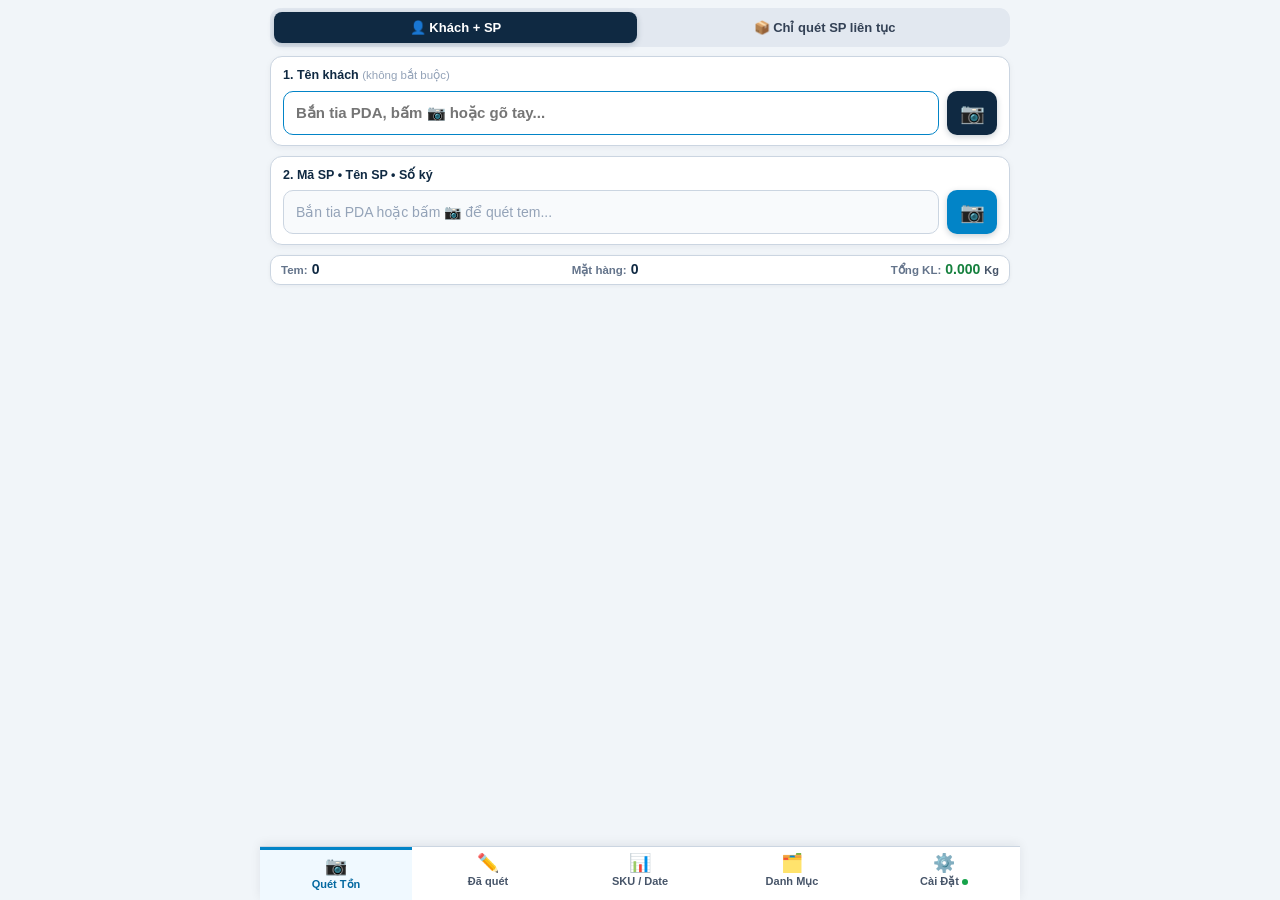
<file: index.html>
<!DOCTYPE html>
<html lang="vi">
<head>
  <meta charset="UTF-8">
  <meta name="viewport" content="width=device-width, initial-scale=1.0, maximum-scale=1.0, user-scalable=no">
  <meta name="theme-color" content="#0f2942">
  <meta name="apple-mobile-web-app-capable" content="yes">
  <meta name="apple-mobile-web-app-status-bar-style" content="black-translucent">
  <title>Quét Tồn Kho Siêu Tốc — Tên Khách • Mã Hàng • Tên Hàng • Số Ký</title>
  <link rel="icon" type="image/svg+xml" href="./icon-192.svg">
  <link rel="apple-touch-icon" href="./icon-192.svg">
  <link rel="manifest" href="./manifest.json">
  <link rel="stylesheet" href="./styles.css?v=35">
</head>
<body>

  <!-- Thanh báo mất mạng gọn nhẹ (Ẩn hoàn toàn khi có mạng — chỉ hiện khi mất mạng) -->
  <div id="offlineStatusBar" class="offline-top-bar" style="display:none;">
    📴 <span id="offlineStatusBarText">Đang không có mạng (Offline) — Bạn cứ chụp bình thường! Dữ liệu được lưu an toàn 100% trên máy và sẽ TỰ ĐỘNG cập nhật lên Google Sheet ngay khi có mạng.</span>
  </div>

  <main class="app-container">

    <!-- ==================== MÀN HÌNH SCAN v35: 2 CHẾ ĐỘ (KHÁCH + SP | CHỈ QUÉT SP LIÊN TỤC) ==================== -->
    <div id="scanTopSection">

      <!-- Thanh chọn nhanh 2 chế độ quét siêu gọn -->
      <div class="scan-mode-switch" role="tablist" aria-label="Chế độ quét">
        <button type="button" id="btnModeCustomerProd" class="scan-mode-pill active" data-scan-mode="cust_prod">
          👤 Khách + SP
        </button>
        <button type="button" id="btnModeProdOnly" class="scan-mode-pill" data-scan-mode="prod_only">
          📦 Chỉ quét SP liên tục
        </button>
      </div>

      <div class="two-box-form">

        <!-- Ô 1: TÊN KHÁCH (Hỗ trợ cả tia hồng ngoại PDA + Camera 📷 + gõ tay -> Có thông tin chuyển xanh + dấu tích ✅) -->
        <div id="customerScanBar" class="customer-scan-bar form-field-box">
          <div class="customer-bar-head" style="display:none;">
            <span id="customerStepIndicator">1</span>
            <span id="customerBarTitle">Tên khách</span>
            <span id="customerActiveChip" style="display:none;"></span>
          </div>

          <div class="two-box-label-row">
            <label class="two-box-label" for="customerBarcodeInput">1. Tên khách <span class="two-box-opt">(không bắt buộc)</span></label>
            <span id="custDoneTick" class="field-done-tick" style="display:none;">✅ Đã nhận</span>
          </div>
          <div class="two-box-row">
            <input type="text" id="customerBarcodeInput" class="two-box-input" autocomplete="off" placeholder="Bắn tia PDA, bấm 📷 hoặc gõ tay...">
            <button type="button" id="btnClearCustomerBarcode" class="two-box-clear-btn" style="display:none;" title="Xóa tên khách">✕</button>
            <button type="button" id="btnScanCustomerBarcode" class="two-box-cam-btn" title="Bấm mở máy ảnh quét tên khách">📷</button>
            <button type="button" id="btnSaveCustomerInput" style="display:none;"></button>
            <button type="button" id="btnNextCustomer" style="display:none;"></button>
          </div>

          <div id="customerQuickPills" style="display:none !important;"></div>
          <div id="customerProductsSummaryBox" style="display:none !important;">
            <span id="custProdHeadText"></span>
            <button type="button" id="btnToggleCustProdList"></button>
            <div id="custProdListContent"></div>
          </div>
        </div>

        <!-- Ô 2: SẢN PHẨM (Tự nhảy vào đây sau Bước 1 — Hỗ trợ cả tia hồng ngoại PDA + Camera 📷 -> Có thông tin chuyển xanh + dấu tích ✅) -->
        <section id="latestScanCard" class="latest-card form-field-box product-step-box">
          <div class="two-box-label-row">
            <label class="two-box-label" for="pdaProductInput">2. Mã SP • Tên SP • Số ký</label>
            <span id="prodDoneTick" class="field-done-tick" style="display:none;">✅ Đã ghi nhận</span>
          </div>
          <div class="two-box-row">
            <div class="two-box-product-display" id="productFieldDisplay">
              <input type="text" id="pdaProductInput" class="pda-product-input" autocomplete="off" placeholder="Bắn tia PDA hoặc bấm 📷 để quét tem...">
              <div id="latestEmptyState" style="display:none;"></div>
              <div id="latestContentState" style="display:none;margin-top:6px;">
                <div class="two-box-prod-line">
                  <strong id="latestCode" class="tb-code">—</strong>
                  <span id="latestName" class="tb-name">—</span>
                </div>
                <div class="two-box-prod-sub">
                  <strong id="latestWeight" class="tb-weight">0.000 Kg</strong>
                  <div class="tb-mini-actions">
                    <button type="button" id="btnEditLatest" class="tb-mini-btn" title="Sửa">✏️</button>
                    <button type="button" id="btnDeleteLatest" class="tb-mini-btn del" title="Xóa">🗑️</button>
                  </div>
                </div>
                <span id="latestTime" style="display:none;">—</span>
                <strong id="latestCustomer" style="display:none;">—</strong>
                <span id="latestNsx" style="display:none;">—</span>
                <span id="latestHsd" style="display:none;">—</span>
                <span id="latestBarcode" style="display:none;">—</span>
                <button type="button" id="btnScanDatesLatest" style="display:none;"></button>
              </div>
            </div>
            <button type="button" id="btnQuickScanProduct" class="two-box-cam-btn prod-cam" title="Bấm mở máy ảnh quét Mã SP, Tên SP, Số ký">📷</button>
          </div>
          <!-- Dải cảnh báo đỏ nổi bật ngay trên màn hình Scan khi phát hiện trùng Mã + Số ký -->
          <div id="dupAlertStrip" class="dup-alert-strip" style="display:none;">
            <span id="dupAlertStripText">⚠️ CẢNH BÁO TRÙNG MÃ + SỐ KÝ!</span>
            <button type="button" id="btnUndoDupScan" class="dup-undo-btn">🗑️ Hủy dòng trùng</button>
          </div>
        </section>

      </div>

      <!-- KHUNG CAMERA (ẨN MẶC ĐỊNH — CHỈ MỞ KHI BẤM BIỂU TƯỢNG 📷 Ở Ô 1 HOẶC Ô 2) -->
      <div id="cameraBoxCard" class="camera-card" style="display:none;">
        <div class="camera-drawer-head">
          <span id="cameraDrawerTitle">📷 Quét sản phẩm (Mã SP • Tên SP • Số ký)</span>
          <button type="button" id="btnCloseCameraDrawer" class="camera-close-btn" title="Đóng máy ảnh">✕ Đóng</button>
        </div>

        <div id="httpsUpgradePrompt" style="display:none;background:#064e3b;border:2px solid #34d399;border-radius:11px;padding:12px;margin-bottom:10px;text-align:center;">
          <div style="font-weight:900;font-size:14.5px;color:#ecfdf5;margin-bottom:6px;">
            ⚡ Mở Máy Ảnh Chụp 1 Chạm!
          </div>
          <div style="font-size:12.5px;color:#a7f3d0;margin-bottom:10px;line-height:1.45;">
            Điện thoại bắt buộc dùng kết nối bảo mật <strong>HTTPS</strong> để chụp trực tiếp không qua nút OK.<br>
            Bấm nút xanh bên dưới để chuyển ngay:
          </div>
          <a id="btnJumpHttps" href="#" class="btn btn-success" style="width:100%;font-size:14.5px;padding:12px;text-decoration:none;box-shadow:0 4px 12px rgba(0,0,0,0.3);">
            🔒 BẬT MÁY ẢNH 1 CHẠM NGAY
          </a>
        </div>

        <div class="camera-viewport photo-43-viewport" id="cameraViewportBox">
          <video id="cameraVideo" playsinline webkit-playsinline="true" autoplay muted></video>
          <div id="shutterFlashOverlay" class="shutter-flash-overlay"></div>
          <div id="tapFocusRing" class="tap-focus-ring"></div>

          <!-- THẺ NỔI HÌNH VỪA CHỤP: NỔI HÌNH LÊN LÀ ĐÃ GHI NHẬN TỰ ĐỘNG (KHÔNG CẦN BẤM NÚT OK!) -->
          <div id="snapPopCard" class="snap-pop-card" style="display:none;">
            <img id="snapPopThumb" class="snap-pop-thumb" alt="Ảnh tem vừa chụp">
            <div class="snap-pop-body">
              <div id="snapPopBadge" class="snap-pop-badge">⚡ ĐANG GHI NHẬN...</div>
              <div id="snapPopTitle" class="snap-pop-title">—</div>
              <div id="snapPopDates" class="snap-pop-dates">NSX: — • HSD: —</div>
            </div>
            <div class="snap-pop-actions">
              <button type="button" id="btnSnapPopRescueDates" class="snap-mini-btn rescue" style="display:none;" title="Chụp bù riêng góc NSX/HSD cho tấm này">📷 Bù ngày</button>
              <button type="button" id="btnSnapPopEdit" class="snap-mini-btn edit" style="display:none;">✏️ Sửa</button>
              <button type="button" id="btnSnapPopUndo" class="snap-mini-btn undo" style="display:none;" title="Hủy xóa tấm vừa chụp nếu bấm nhầm">🗑️ Hủy</button>
            </div>
          </div>

          <!-- Khung ngắm gọn sạch -->
          <div class="barcode-aim-overlay">
            <div class="barcode-aim-box photo-clean-frame">
              <div id="aimZoneTop" class="aim-zone-top">Quét tem hàng</div>
              <div id="aimZoneBottom" class="aim-zone-bottom" style="display:none;"></div>
            </div>
          </div>

          <!-- Nút Chụp 1 Chạm -->
          <div class="camera-shutter-dock">
            <div id="cameraStatusBadge" class="camera-badge" style="display:none;"></div>
            <button type="button" id="btnShutterScan" class="shutter-btn" aria-label="Bấm chụp 1 chạm">
              <span class="shutter-inner" id="shutterInnerLabel">
                <span class="shutter-icon" id="shutterIcon">📸</span>
                <span class="shutter-text" id="shutterText">CHỤP</span>
              </span>
            </button>
          </div>
        </div>

        <div class="camera-controls">
          <div id="zoomButtonsGroup" style="display:flex;gap:4px;">
            <button type="button" class="btn btn-outline zoom-btn" data-zoom="1" style="padding:6px 8px;font-size:12px;">1x</button>
            <button type="button" class="btn btn-primary zoom-btn" data-zoom="1.5" style="padding:6px 8px;font-size:12px;">1.5x</button>
            <button type="button" class="btn btn-outline zoom-btn" data-zoom="2" style="padding:6px 8px;font-size:12px;">2x</button>
          </div>
          <button type="button" id="btnSwitchLens" class="btn btn-outline" style="display:none;padding:6px 8px;font-size:12px;">🔄</button>
          <button type="button" id="btnToggleTorch" class="btn btn-outline" style="padding:6px 8px;font-size:12px;">🔦</button>
          <button type="button" id="btnPickBatchPhotos" class="btn btn-success" style="flex:1;min-width:96px;padding:6px 10px;font-size:12px;font-weight:800;">📚 Tải ảnh</button>
        </div>

        <!-- Hộp tiến trình khi người dùng tải lên 1 loạt ảnh có sẵn từ Thư viện -->
        <div id="batchProgressBox" class="batch-progress-box" style="display:none;">
          <div class="batch-progress-top">
            <span id="batchProgressText">⚡ Đang đọc loạt ảnh...</span>
            <button type="button" id="btnCancelBatch" class="icon-btn del" style="display:none;padding:4px 8px;">⏹️ Dừng</button>
          </div>
          <div class="batch-bar-track">
            <div id="batchProgressBarFill" class="batch-bar-fill"></div>
          </div>
          <div class="batch-stats-grid">
            <div class="batch-stat-pill">Tổng ảnh<strong id="batchStatTotal" style="color:#0f2942;">0</strong></div>
            <div class="batch-stat-pill">Đủ Mã+Ngày<strong id="batchStatFullOk" style="color:#15803d;">0</strong></div>
            <div class="batch-stat-pill">Thiếu Ngày<strong id="batchStatCodeOnly" style="color:#b45309;">0</strong></div>
            <div class="batch-stat-pill">Chưa rõ mã<strong id="batchStatFail" style="color:#b91c1c;">0</strong></div>
          </div>
          <div id="batchResultList" class="batch-result-list"></div>
        </div>
      </div>

      <input type="file" id="batchGalleryInput" accept="image/*" multiple style="display:none;">
      <input type="file" id="hiddenDateOnlyImageInput" accept="image/*" style="display:none;">
    </div>

    <!-- ==================== THÔNG BÁO & THANH THỐNG KÊ (CHỈ HIỆN Ở TAB ĐÃ QUÉT & TỔNG HỢP, ẨN HOÀN TOÀN Ở MÀN HÌNH SCAN) ==================== -->
    <div id="alertBanner" class="alert-banner" role="alert">
      <span id="alertBannerText"></span>
      <button type="button" class="icon-btn" onclick="document.getElementById('alertBanner').className='alert-banner'">Đóng</button>
    </div>

    <section class="kpi-grid kpi-slim-bar" id="kpiSummarySection" style="display:none;" aria-label="Tổng hợp đã quét">
      <div class="kpi-card kpi-scans">
        <span class="kpi-label">Tem:</span>
        <strong id="kpiTotalScans" class="kpi-value">0</strong>
      </div>
      <div class="kpi-card kpi-products">
        <span class="kpi-label">Mặt hàng:</span>
        <strong id="kpiTotalProducts" class="kpi-value">0</strong>
      </div>
      <div class="kpi-card kpi-weight">
        <span class="kpi-label">Tổng KL:</span>
        <strong id="kpiTotalKg" class="kpi-value">0.000</strong>
        <span class="kpi-unit">Kg</span>
      </div>
    </section>

    <!-- ==================== TAB 1: MÀN HÌNH SCAN TRỐNG THOÁNG (DANH SÁCH ĐÃ DỒN SANG TAB ĐÃ QUÉT) ==================== -->
    <div id="tabScan" class="tab-view active">
      <div style="display:none;">
        <button type="button" id="btnQuickPullSheet"></button>
        <button type="button" id="btnQuickClearSession"></button>
        <div id="recentScansPreview"></div>
      </div>
    </div>

    <!-- ==================== TAB 2: DANH SÁCH ĐÃ QUÉT & CHỈNH SỬA ==================== -->
    <div id="tabHistory" class="tab-view">
      <section class="section-card">
        <div class="section-header">
          <h2 class="section-title">📋 Toàn bộ tem đã scan & Điều chỉnh</h2>
          <div style="display:flex;gap:6px;flex-wrap:wrap;">
            <button type="button" id="btnHistoryPullSheet" class="btn btn-outline" style="padding:7px 10px;font-size:12.5px;">🔄 Khớp GG Sheet</button>
            <button type="button" id="btnOpenManualAdd2" class="btn btn-primary" style="padding:7px 10px;font-size:12.5px;">➕ Thêm / Điều chỉnh</button>
            <button type="button" id="btnExportExcel" class="btn btn-success" style="padding:7px 10px;font-size:12.5px;">📥 Xuất Excel</button>
            <button type="button" id="btnClearSession" class="btn btn-danger" style="padding:7px 10px;font-size:12.5px;">🧹 Xóa làm phiên mới</button>
          </div>
        </div>
        <div id="customerFilterBar" class="customer-filter-bar" style="display:none;"></div>
        <input type="search" id="searchHistoryInput" class="search-input" placeholder="🔍 Tìm theo Barcode KH, Mã SP, Tên SP, NSX/HSD (12/11/2026) hoặc Mã vạch...">
        <div id="fullScansList" class="scan-list"></div>
      </section>
    </div>

    <!-- ==================== TAB 3: TỔNG HỢP TỒN ĐA CHIỀU (SKU • DATE • KHÁCH HÀNG) ==================== -->
    <div id="tabSummary" class="tab-view">
      <section class="section-card">
        <div class="section-header">
          <h2 class="section-title">📊 Tổng hợp tồn theo SKU • Date • KH</h2>
          <div style="display:flex;gap:6px;">
            <button type="button" id="btnForceSyncNow" class="btn btn-primary" style="padding:7px 11px;font-size:12.5px;">🔄 Đẩy lên GG Sheet</button>
            <button type="button" id="btnExportExcel2" class="btn btn-success" style="padding:7px 11px;font-size:12.5px;">📥 Xuất Excel</button>
          </div>
        </div>
        <div class="summary-dim-bar" id="summaryDimBar">
          <button type="button" class="summary-dim-btn active" data-dim="sku_date">📦 SKU × Date</button>
          <button type="button" class="summary-dim-btn" data-dim="sku">🏷️ Theo SKU</button>
          <button type="button" class="summary-dim-btn" data-dim="date">📅 Theo Date</button>
          <button type="button" class="summary-dim-btn" data-dim="customer">👤 Theo KH</button>
        </div>
        <div style="overflow-x:auto;">
          <table class="summary-table">
            <thead id="summaryTableHead">
              <tr>
                <th>Mã SKU</th>
                <th>Tên SP &amp; Hạn dùng</th>
                <th>NSX → HSD (Date)</th>
                <th class="num">Số tem</th>
                <th class="num">Số ký (Kg)</th>
              </tr>
            </thead>
            <tbody id="summaryTableBody"></tbody>
          </table>
        </div>
      </section>
    </div>

    <!-- ==================== TAB 4: DANH MỤC SẢN PHẨM ==================== -->
    <div id="tabCatalog" class="tab-view">
      <section class="section-card">
        <div class="section-header">
          <h2 class="section-title">🗂️ Danh mục Mã hàng (<span id="catalogCountLabel">120 mã</span>)</h2>
          <button type="button" id="btnAddCatalogItem" class="btn btn-primary" style="padding:7px 11px;font-size:12.5px;">➕ Thêm mã mới</button>
        </div>
        <input type="search" id="searchCatalogInput" class="search-input" placeholder="🔍 Tra cứu mã 5 số (VD: 10040) hoặc tên thịt...">
        <div style="overflow-x:auto;">
          <table class="summary-table">
            <thead>
              <tr>
                <th>Mã 5 số</th>
                <th>Tên sản phẩm hiển thị</th>
                <th style="text-align:right;">Thao tác</th>
              </tr>
            </thead>
            <tbody id="catalogTableBody"></tbody>
          </table>
        </div>
      </section>
    </div>

    <!-- ==================== TAB 5: CÀI ĐẶT & KẾT NỐI GOOGLE SHEET (ĐƯA HEADER VÀO ĐÂY CHO GỌN MÀN HÌNH) ==================== -->
    <div id="tabSettings" class="tab-view">

      <!-- Thẻ Thông Tin Hệ Thống & Trạng Thái Đồng Bộ Google Sheet (Chuyển từ đầu trang vào Cài Đặt) -->
      <section class="settings-hero-card">
        <div class="settings-hero-top">
          <div>
            <div class="brand-title">📦 QUÉT TỒN KHO TEM MÃ VẠCH</div>
            <div class="brand-sub">Bản v35 Giữ Tên Khách Nhiều SP + Chế Độ Chỉ Quét SP Liên Tục</div>
          </div>
          <button type="button" id="btnOpenSheetModal" class="sync-pill" title="Cài đặt hoặc đồng bộ Google Sheet">
            <span id="syncStatusDot" class="sync-dot"></span>
            <span id="syncStatusText">Đã lưu GG Sheet</span>
          </button>
        </div>

        <div class="settings-hero-actions">
          <a id="btnSettingsOpenSheet" href="https://docs.google.com/spreadsheets/d/1jmwE8LBV4XroBIKVohHFDXwWjEhDwSHZnUb-ziLrDgk/edit?gid=0#gid=0" target="_blank" rel="noopener" class="btn btn-success" style="width:100%;text-decoration:none;">
            📊 Mở Xem Bảng Tính Google Sheet (SCAN TỒN)
          </a>
          <div style="display:grid;grid-template-columns:1fr 1fr;gap:8px;width:100%;">
            <button type="button" id="btnSettingsForceSync" class="btn btn-primary">🔄 Đồng bộ ngay</button>
            <button type="button" id="btnSettingsPullSheet" class="btn btn-outline" style="color:#0f172a;">⬇️ Tải từ Sheet về</button>
          </div>
          <button type="button" id="btnSettingsConfigSheet" class="btn btn-outline" style="width:100%;color:#0f172a;">
            🔗 Cài đặt đường link Google Sheet / Sao chép Link dùng chung
          </button>
          <button type="button" id="btnInstallPwa" class="btn btn-warning" style="display:none;width:100%;">
            📲 Cài ứng dụng ra màn hình chính (Mở nhanh khi mất mạng)
          </button>
        </div>
      </section>

      <!-- Tùy chọn Quét & Âm báo -->
      <section class="section-card">
        <h2 class="section-title" style="margin-bottom:10px;">⚙️ Tùy chọn thao tác quét</h2>
        <div class="settings-toggle-list">
          <label class="settings-toggle-row">
            <span>🔊 Phát âm báo tiếng "Bíp" khi quét tem thành công / báo lỗi</span>
            <input type="checkbox" id="chkSoundToggle" checked>
          </label>
          <label class="settings-toggle-row">
            <span>🛡️ Hỏi xác nhận khi quét lặp cùng 1 mã vạch sát nhau (4 giây)</span>
            <input type="checkbox" id="chkDupGuardToggle" checked>
          </label>
        </div>
        <div style="margin-top:12px;padding-top:12px;border-top:1px solid #e2e8f0;">
          <button type="button" id="btnSettingsClearSession" class="btn btn-danger" style="width:100%;">
            🧹 Xóa trắng toàn bộ phiên hiện tại để kiểm tồn đợt mới từ 0
          </button>
        </div>
      </section>

    </div>

  </main>

  <!-- Thanh điều hướng dưới đáy màn hình (5 mục gọn gàng) -->
  <nav class="bottom-nav">
    <button type="button" class="nav-item active" data-tab="tabScan">
      <span class="nav-icon">📷</span>
      <span>Quét Tồn</span>
    </button>
    <button type="button" class="nav-item" data-tab="tabHistory">
      <span class="nav-icon">✏️</span>
      <span>Đã quét<span id="navBadgeList"></span></span>
    </button>
    <button type="button" class="nav-item" data-tab="tabSummary">
      <span class="nav-icon">📊</span>
      <span>SKU / Date</span>
    </button>
    <button type="button" class="nav-item" data-tab="tabCatalog">
      <span class="nav-icon">🗂️</span>
      <span>Danh Mục</span>
    </button>
    <button type="button" class="nav-item" data-tab="tabSettings">
      <span class="nav-icon">⚙️</span>
      <span>Cài Đặt<span id="navSyncMiniDot" class="nav-mini-dot ok"></span></span>
    </button>
  </nav>

  <!-- ==================== MODAL CHỈNH SỬA / ĐIỀU CHỈNH DÒNG QUÉT ==================== -->
  <div id="editModal" class="modal-backdrop">
    <div class="modal-box">
      <h3 id="editModalTitle" class="modal-title">✏️ Chỉnh Sửa Dòng Đã Quét</h3>
      <input type="hidden" id="editRecordId">

      <div class="form-group">
        <label class="form-label" for="editCustomerInput">Tên khách (để trống nếu bỏ qua)</label>
        <input type="text" id="editCustomerInput" class="form-control" placeholder="Nhập tên hoặc mã khách">
      </div>

      <div class="form-group">
        <label class="form-label" for="editCodeInput">Mã hàng</label>
        <input type="text" id="editCodeInput" class="form-control" inputmode="numeric" placeholder="10040">
      </div>

      <div class="form-group">
        <label class="form-label" for="editNameInput">Tên hàng</label>
        <input type="text" id="editNameInput" class="form-control" placeholder="Chân giò heo trước">
      </div>

      <div class="form-group">
        <label class="form-label" for="editWeightInput">Khối lượng (Kg)</label>
        <input type="text" id="editWeightInput" class="form-control" inputmode="decimal" placeholder="5.198">
      </div>

      <div style="display:none;">
        <div>
          <label class="form-label" for="editNsxInput">Ngày sản xuất (NSX)</label>
          <input type="text" id="editNsxInput" class="form-control" placeholder="VD: 12/11/2026">
        </div>
        <div>
          <label class="form-label" for="editHsdInput">Hạn sử dụng (HSD)</label>
          <input type="text" id="editHsdInput" class="form-control" placeholder="VD: 15/11/2026">
        </div>
      </div>

      <div style="display:none;">
        <button type="button" id="btnModalReadDates" class="btn btn-outline" style="width:100%;padding:8px 10px;font-size:12.5px;">
          📷 Chụp / Chọn ảnh tem để tự động đọc NSX & HSD
        </button>
      </div>

      <div class="form-group">
        <label class="form-label" for="editNoteInput">Lý do sửa / Ghi chú điều chỉnh</label>
        <input type="text" id="editNoteInput" class="form-control" placeholder="VD: Điều chỉnh số ký / cập nhật NSX HSD">
      </div>

      <label style="display:flex;align-items:center;gap:7px;font-size:13px;font-weight:600;color:#334155;cursor:pointer;">
        <input type="checkbox" id="chkSaveToCatalog" checked>
        Lưu luôn tên sản phẩm này vào Danh mục cho các lần quét sau
      </label>

      <div class="modal-actions">
        <button type="button" id="btnModalDelete" class="btn btn-danger" style="margin-right:auto;">🗑️ Xóa dòng</button>
        <button type="button" class="btn btn-outline" onclick="window.AppActions.closeModal('editModal')">Đóng</button>
        <button type="button" id="btnSaveEdit" class="btn btn-success">💾 Lưu điều chỉnh</button>
      </div>
    </div>
  </div>

  <!-- ==================== MODAL HỎI KHI QUÉT TRÙNG LIÊN TIẾP ==================== -->
  <div id="duplicateModal" class="modal-backdrop">
    <div class="modal-box">
      <h3 class="modal-title" style="color:#b45309;">⚠️ Phát hiện quét lặp lại cùng 1 mã vạch!</h3>
      <p style="margin:6px 0;font-size:14px;">
        Mã vạch <strong id="dupModalBarcode"></strong> (<span id="dupModalInfo"></span>) vừa mới được quét cách đây vài giây.
      </p>
      <p style="margin:6px 0 12px;font-size:13.5px;color:#475569;">
        Đây là <strong>túi hàng thứ 2 có cùng số ký</strong> hay bạn vô tình bấm quét nhầm 2 lần vào 1 túi?
      </p>
      <div class="modal-actions">
        <button type="button" id="btnCancelDuplicate" class="btn btn-outline" style="flex:1;">❌ Bấm nhầm (Bỏ qua)</button>
        <button type="button" id="btnConfirmDuplicate" class="btn btn-success" style="flex:1;">✅ Túi thứ 2 (Ghi nhận)</button>
      </div>
    </div>
  </div>

  <!-- ==================== MODAL CÀI ĐẶT KẾT NỐI GOOGLE SHEET ==================== -->
  <div id="sheetModal" class="modal-backdrop">
    <div class="modal-box">
      <h3 class="modal-title">📊 Kết Nối Tự Động Với Google Sheet</h3>

      <div style="background:#dcfce7;border:1.5px solid #22c55e;border-radius:10px;padding:10px 12px;margin-bottom:10px;color:#14532d;font-size:13px;font-weight:700;">
        ✅ Đã gắn cố định & tự động lưu (gồm cả Mã SP, Số ký, NSX & HSD) trực tiếp vào bảng tính <strong>SCAN TỒN</strong> của bạn!
      </div>

      <div style="background:#f0f9ff;border:1px solid #bae6fd;border-radius:10px;padding:10px 12px;margin-bottom:12px;">
        <div style="font-weight:800;color:#0369a1;margin-bottom:4px;">Đổi sang file Google Sheet khác (nếu cần sau này):</div>
        <ol class="step-list">
          <li>Bấm nút dưới để sao chép đoạn mã kết nối (đã có sẵn cột NSX & HSD).</li>
          <li>Trên file Google Sheet mới, vào <strong>Tiện ích mở rộng → Apps Script</strong>, dán mã vào → bấm <strong>Lưu (Ctrl+S)</strong>.</li>
          <li>Bấm <strong>Triển khai → Tùy chọn triển khai mới → Ứng dụng web</strong>, mục <em>Ai có quyền truy cập</em> chọn <strong>Bất kỳ ai (Anyone)</strong> → chép link <code>/exec</code> dán vào ô dưới!</li>
        </ol>
        <button type="button" id="btnCopyAppsScript" class="btn btn-navy" style="width:100%;">
          📋 Sao chép Mã Kết Nối Google Sheet (Có Barcode KH + NSX &amp; HSD)
        </button>
      </div>

      <div class="form-group">
        <label class="form-label" for="sheetWebAppUrlInput">Đường link kết nối Web App (có đuôi <code>/exec</code>):</label>
        <input type="url" id="sheetWebAppUrlInput" class="form-control" placeholder="https://script.google.com/macros/s/.../exec">
      </div>

      <div class="form-group">
        <label class="form-label" for="sheetViewUrlInput">Link mở xem file Google Sheet:</label>
        <input type="url" id="sheetViewUrlInput" class="form-control" placeholder="https://docs.google.com/spreadsheets/d/...">
      </div>

      <div id="teamShareBox" style="display:none;background:#f0fdf4;border:1.5px solid #86efac;border-radius:10px;padding:10px 12px;margin-bottom:10px;">
        <div style="font-weight:800;color:#15803d;font-size:13px;margin-bottom:4px;">
          📲 Gửi cho Điện thoại / Máy PDA khác (Dùng 4G hoặc bất kỳ Wi-Fi nào):
        </div>
        <div style="font-size:12px;color:#166534;margin-bottom:7px;line-height:1.4;">
          Bấm sao chép link này gửi qua Zalo — máy nào bấm vào cũng tự kết nối chung vào Google Sheet này và tự tải sẵn chế độ Offline!
        </div>
        <button type="button" id="btnCopyTeamLink" class="btn btn-success" style="width:100%;font-size:12.5px;padding:9px;">
          🔗 Sao chép Link dùng chung cho mọi ĐT & PDA
        </button>
      </div>

      <div style="display:flex;gap:8px;flex-wrap:wrap;margin-bottom:8px;">
        <button type="button" id="btnPullSheet" class="btn btn-outline" style="flex:1;">⬇️ Tải dữ liệu từ Sheet về máy</button>
        <a id="btnOpenGoogleSheetTab" href="#" target="_blank" rel="noopener" class="btn btn-outline" style="flex:1;text-decoration:none;display:none;">🔗 Mở xem Google Sheet</a>
      </div>

      <div class="modal-actions">
        <button type="button" class="btn btn-outline" onclick="window.AppActions.closeModal('sheetModal')">Đóng</button>
        <button type="button" id="btnSaveSheetUrl" class="btn btn-success">💾 Lưu & Đồng bộ ngay</button>
      </div>
    </div>
  </div>

  <!-- Bộ giải mã mã vạch 1D siêu tốc nạp cục bộ (đã gỡ bỏ hoàn toàn OCR NSX/HSD cho nhẹ và nhanh tức thì) -->
  <script src="./vendor/zxing_wasm_reader.js?v=20"></script>
  <script src="./catalog.js?v=20"></script>
  <script src="./apps_script_embed.js?v=35"></script>
  <script src="./app.js?v=35"></script>
</body>
</html>
</file>
<file: styles.css>
:root {
  --bg: #f1f5f9;
  --card: #ffffff;
  --navy: #0f2942;
  --navy-light: #1e3a5f;
  --primary: #0284c7;
  --primary-dark: #0369a1;
  --success: #15803d;
  --success-bg: #dcfce7;
  --warning: #b45309;
  --warning-bg: #fef3c7;
  --danger: #b91c1c;
  --danger-bg: #fee2e2;
  --text: #0f172a;
  --muted: #475569;
  --border: #cbd5e1;
  --radius: 14px;
  --shadow: 0 2px 10px rgba(15, 23, 42, 0.07);
}

* {
  box-sizing: border-box;
  -webkit-tap-highlight-color: transparent;
}

html, body {
  margin: 0;
  padding: 0;
  font-family: -apple-system, BlinkMacSystemFont, "Segoe UI", Roboto, "Helvetica Neue", Arial, sans-serif;
  background: var(--bg);
  color: var(--text);
  font-size: 15px;
  line-height: 1.4;
  overscroll-behavior-y: contain;
}

/* Offline Slim Top Bar (chỉ hiện khi mất mạng) */
.offline-top-bar {
  position: sticky;
  top: 0;
  z-index: 55;
  background: #7c2d12;
  border-bottom: 1.5px solid #fb923c;
  color: #ffedd5;
  padding: 6px 10px;
  font-size: 12px;
  font-weight: 700;
  line-height: 1.35;
  text-align: center;
}

/* Settings Hero Card (Chuyển từ đầu trang vào mục Cài Đặt cho gọn màn hình) */
.settings-hero-card {
  background: linear-gradient(135deg, var(--navy) 0%, var(--navy-light) 100%);
  color: #fff;
  border-radius: var(--radius);
  padding: 14px;
  margin-bottom: 12px;
  box-shadow: 0 4px 14px rgba(15, 41, 66, 0.22);
}

.settings-hero-top {
  display: flex;
  align-items: flex-start;
  justify-content: space-between;
  gap: 10px;
  flex-wrap: wrap;
  margin-bottom: 12px;
}

.settings-hero-actions {
  display: flex;
  flex-direction: column;
  gap: 8px;
}

.settings-toggle-list {
  display: flex;
  flex-direction: column;
  gap: 10px;
}

.settings-toggle-row {
  display: flex;
  align-items: center;
  justify-content: space-between;
  gap: 10px;
  font-size: 13.5px;
  font-weight: 600;
  color: var(--text);
  cursor: pointer;
  padding: 6px 8px;
  background: #f8fafc;
  border: 1px solid #e2e8f0;
  border-radius: 9px;
}

.settings-toggle-row input[type="checkbox"] {
  width: 19px;
  height: 19px;
  flex-shrink: 0;
}

.brand-title {
  display: flex;
  align-items: center;
  gap: 8px;
  font-weight: 800;
  font-size: 16px;
  letter-spacing: 0.2px;
}

.brand-sub {
  font-size: 11.5px;
  color: #bae6fd;
  font-weight: 500;
  margin-top: 2px;
}

.sync-pill {
  display: inline-flex;
  align-items: center;
  gap: 6px;
  background: rgba(255, 255, 255, 0.14);
  border: 1px solid rgba(255, 255, 255, 0.24);
  color: #fff;
  padding: 6px 10px;
  border-radius: 999px;
  font-size: 12px;
  font-weight: 600;
  cursor: pointer;
  white-space: nowrap;
}

.sync-dot {
  width: 9px;
  height: 9px;
  border-radius: 50%;
  background: #94a3b8;
  flex-shrink: 0;
}
.sync-dot.ok { background: #4ade80; box-shadow: 0 0 8px #4ade80; }
.sync-dot.pending { background: #facc15; box-shadow: 0 0 8px #facc15; }
.sync-dot.err { background: #f87171; box-shadow: 0 0 8px #f87171; }

.nav-mini-dot {
  display: inline-block;
  width: 6px;
  height: 6px;
  border-radius: 50%;
  background: #94a3b8;
  margin-left: 3px;
  vertical-align: middle;
}
.nav-mini-dot.ok { background: #16a34a; }
.nav-mini-dot.pending { background: #eab308; }
.nav-mini-dot.err { background: #dc2626; }

/* Main Container */
.app-container {
  max-width: 760px;
  margin: 0 auto;
  padding: 8px 10px 84px;
}

/* 3 Big Summary KPI Cards */
.kpi-grid {
  display: grid;
  grid-template-columns: repeat(3, 1fr);
  gap: 8px;
  margin-bottom: 10px;
}

.kpi-card {
  background: var(--card);
  border-radius: 12px;
  padding: 10px 8px;
  text-align: center;
  border: 1.5px solid var(--border);
  box-shadow: var(--shadow);
}

.kpi-card.kpi-scans {
  border-top: 4px solid #0284c7;
}
.kpi-card.kpi-products {
  border-top: 4px solid #d97706;
}
.kpi-card.kpi-weight {
  border-top: 4px solid #16a34a;
  background: #f0fdf4;
}

.kpi-label {
  font-size: 11px;
  font-weight: 700;
  text-transform: uppercase;
  color: var(--muted);
  margin-bottom: 4px;
  line-height: 1.2;
}

.kpi-value {
  font-size: 22px;
  font-weight: 900;
  color: var(--navy);
  font-variant-numeric: tabular-nums;
  line-height: 1.1;
}

.kpi-card.kpi-weight .kpi-value {
  color: #15803d;
}

.kpi-unit {
  font-size: 11.5px;
  font-weight: 700;
  color: var(--muted);
}

/* Scanner Mode Bar */
.mode-bar {
  display: grid;
  grid-template-columns: repeat(4, 1fr);
  gap: 4px;
  background: #e2e8f0;
  padding: 4px;
  border-radius: 12px;
  margin-bottom: 10px;
}

.mode-btn {
  border: none;
  background: transparent;
  color: #334155;
  font-weight: 700;
  font-size: 12px;
  padding: 9px 4px;
  border-radius: 9px;
  cursor: pointer;
  display: flex;
  align-items: center;
  justify-content: center;
  gap: 3px;
  white-space: nowrap;
  transition: all 0.15s ease;
}

.mode-btn.active {
  background: var(--navy);
  color: #fff;
  box-shadow: 0 2px 6px rgba(15, 41, 66, 0.25);
}

/* Scan Input Box (PDA & Manual) */
.scan-box-card {
  background: var(--card);
  border-radius: var(--radius);
  padding: 10px 12px;
  border: 2px solid #0284c7;
  box-shadow: var(--shadow);
  margin-bottom: 10px;
}

.scan-input-row {
  display: flex;
  gap: 8px;
  align-items: center;
}

.scan-input {
  flex: 1;
  font-size: 17px;
  font-weight: 700;
  padding: 11px 12px;
  border: 1.5px solid var(--border);
  border-radius: 10px;
  outline: none;
  font-variant-numeric: tabular-nums;
  background: #f8fafc;
  color: var(--text);
}

.scan-input:focus {
  border-color: var(--primary);
  background: #fff;
  box-shadow: 0 0 0 3px rgba(2, 132, 199, 0.16);
}

.btn {
  border: none;
  border-radius: 10px;
  padding: 10px 14px;
  font-size: 13.5px;
  font-weight: 700;
  cursor: pointer;
  display: inline-flex;
  align-items: center;
  justify-content: center;
  gap: 6px;
  transition: transform 0.06s ease, opacity 0.15s ease;
}
.btn:active {
  transform: scale(0.97);
}
.btn-primary { background: var(--primary); color: #fff; }
.btn-navy { background: var(--navy); color: #fff; }
.btn-success { background: var(--success); color: #fff; }
.btn-warning { background: #d97706; color: #fff; }
.btn-danger { background: var(--danger); color: #fff; }
.btn-outline {
  background: #fff;
  color: var(--text);
  border: 1.5px solid var(--border);
}

.scan-helper-bar {
  display: flex;
  align-items: center;
  justify-content: space-between;
  flex-wrap: wrap;
  gap: 6px;
  margin-top: 8px;
  font-size: 12px;
  color: var(--muted);
}

.pda-lot-bar {
  margin-top: 8px;
  padding-top: 7px;
  border-top: 1px dashed #cbd5e1;
}

.pda-lot-inputs {
  display: flex;
  align-items: center;
  gap: 5px;
  flex-wrap: wrap;
}

.pda-lot-label {
  font-size: 11.5px;
  font-weight: 800;
  color: var(--navy);
  white-space: nowrap;
}

.lot-input {
  flex: 1;
  min-width: 96px;
  padding: 6px 8px;
  font-size: 12.5px;
  font-weight: 700;
  border: 1px solid var(--border);
  border-radius: 7px;
  background: #f8fafc;
  color: var(--text);
  font-variant-numeric: tabular-nums;
}
.lot-input:focus {
  border-color: var(--primary);
  background: #fff;
  outline: none;
}

/* Camera Box (1D Striped Barcode ONLY) */
.camera-card {
  background: #0b1320;
  color: #fff;
  border-radius: var(--radius);
  padding: 8px;
  margin-bottom: 10px;
  box-shadow: var(--shadow);
}

.camera-viewport {
  position: relative;
  width: 100%;
  height: 630px;
  background: #000;
  border-radius: 12px;
  overflow: hidden;
  display: flex;
  align-items: center;
  justify-content: center;
}

.camera-viewport video {
  width: 100%;
  height: 100%;
  object-fit: cover;
}

/* Live Scanned Result Floating HUD on top of 3x Camera View */
.camera-live-hud {
  position: absolute;
  top: 10px;
  left: 10px;
  right: 10px;
  z-index: 5;
  background: rgba(15, 23, 42, 0.86);
  border: 2px solid #22c55e;
  border-radius: 11px;
  padding: 8px 11px;
  color: #fff;
  display: none;
  align-items: center;
  justify-content: space-between;
  gap: 8px;
  box-shadow: 0 4px 16px rgba(0, 0, 0, 0.45);
}

.camera-live-hud.show {
  display: flex;
  animation: hudPop 0.22s ease-out;
}

@keyframes hudPop {
  from { transform: translateY(-8px) scale(0.97); opacity: 0.4; }
  to { transform: translateY(0) scale(1); opacity: 1; }
}

/* Enlarged 3x Full-Label Aiming Reticle (Barcode + NSX/HSD) + Camera Shutter Button */
.barcode-aim-overlay {
  position: absolute;
  inset: 0;
  padding: 68px 0 128px 0;
  pointer-events: none;
  display: flex;
  flex-direction: column;
  align-items: center;
  justify-content: center;
}

.barcode-aim-box {
  width: 94%;
  max-width: 680px;
  height: 360px;
  border: 3px dashed rgba(255, 255, 255, 0.9);
  border-radius: 16px;
  box-shadow: 0 0 0 9999px rgba(0, 0, 0, 0.36);
  position: relative;
  transition: border-color 0.15s ease, box-shadow 0.15s ease;
}

.aim-zone-top {
  position: absolute;
  top: 8px;
  left: 0;
  right: 0;
  text-align: center;
  font-size: 11px;
  font-weight: 800;
  letter-spacing: 0.5px;
  color: rgba(255, 255, 255, 0.85);
  text-shadow: 0 1px 4px rgba(0, 0, 0, 0.85);
}

.aim-zone-divider {
  position: absolute;
  left: 14px;
  right: 14px;
  top: 58%;
  border-top: 1.5px dashed rgba(125, 211, 252, 0.55);
}

.aim-zone-bottom {
  position: absolute;
  bottom: 9px;
  left: 12px;
  right: 12px;
  font-size: 11.5px;
  font-weight: 800;
  color: #bae6fd;
  text-shadow: 0 1px 4px rgba(0, 0, 0, 0.9);
}

.camera-viewport.is-prelocked .barcode-aim-box {
  border: 3.5px solid #38bdf8;
  box-shadow: 0 0 0 9999px rgba(0, 0, 0, 0.36), inset 0 0 26px rgba(56, 189, 248, 0.28);
}

.camera-viewport.is-prelocked .camera-badge {
  background: rgba(6, 78, 59, 0.92);
  border-color: #4ade80;
  color: #dcfce7;
}

.camera-viewport.is-scanning .barcode-aim-box {
  border: 3.5px solid #22c55e;
  box-shadow: 0 0 0 9999px rgba(0, 0, 0, 0.42), inset 0 0 28px rgba(34, 197, 94, 0.25);
}

.auto-snap-btn.active {
  background: #15803d;
  color: #ffffff;
  border-color: #15803d;
}

.camera-viewport.is-captured .barcode-aim-box {
  border: 4px solid #4ade80;
  box-shadow: 0 0 0 9999px rgba(6, 78, 59, 0.45), inset 0 0 36px rgba(74, 222, 128, 0.45);
}

.laser-line {
  position: absolute;
  left: 10px;
  right: 10px;
  top: 32%;
  height: 3px;
  background: #ef4444;
  box-shadow: 0 0 12px #ef4444;
  opacity: 0;
  transition: opacity 0.15s ease;
}

.camera-viewport.is-scanning .laser-line {
  opacity: 1;
  animation: laserSweep 0.85s ease-in-out infinite alternate;
}

@keyframes laserSweep {
  from { top: 12%; }
  to { top: 88%; }
}

.camera-shutter-dock {
  position: absolute;
  left: 10px;
  right: 10px;
  bottom: 20px;
  z-index: 6;
  display: flex;
  flex-direction: column;
  align-items: center;
  gap: 8px;
  pointer-events: none;
}

.camera-badge {
  text-align: center;
  font-size: 12px;
  font-weight: 700;
  color: #ecfdf5;
  background: rgba(15, 23, 42, 0.85);
  padding: 5px 11px;
  border-radius: 999px;
  border: 1px solid rgba(255, 255, 255, 0.18);
  max-width: 100%;
}

.shutter-btn {
  pointer-events: auto;
  width: 82px;
  height: 82px;
  border-radius: 50%;
  border: 4px solid #ffffff;
  background: rgba(15, 23, 42, 0.55);
  padding: 5px;
  cursor: pointer;
  display: flex;
  align-items: center;
  justify-content: center;
  box-shadow: 0 6px 20px rgba(0, 0, 0, 0.6);
  transition: transform 0.08s ease, border-color 0.15s ease;
  -webkit-tap-highlight-color: transparent;
}

.shutter-btn:active {
  transform: scale(0.92);
}

.shutter-inner {
  width: 100%;
  height: 100%;
  border-radius: 50%;
  background: linear-gradient(145deg, #16a34a, #15803d);
  color: #fff;
  display: flex;
  flex-direction: column;
  align-items: center;
  justify-content: center;
  gap: 1px;
  box-shadow: inset 0 2px 4px rgba(255, 255, 255, 0.35);
  transition: background 0.15s ease;
}

.camera-viewport.is-scanning .shutter-inner {
  background: linear-gradient(145deg, #dc2626, #b91c1c);
}

.camera-viewport.is-captured .shutter-inner {
  background: linear-gradient(145deg, #22c55e, #16a34a);
}

.shutter-icon {
  font-size: 20px;
  line-height: 1;
}

.shutter-text {
  font-size: 11px;
  font-weight: 900;
  letter-spacing: 0.4px;
  line-height: 1.1;
}

.camera-controls {
  display: flex;
  gap: 8px;
  margin-top: 8px;
  flex-wrap: wrap;
}

/* Latest Scanned Item Card (Thẻ Tem Vừa Scan) */
.latest-card {
  background: var(--card);
  border-radius: var(--radius);
  border: 2px solid var(--border);
  padding: 12px 14px;
  margin-bottom: 12px;
  box-shadow: var(--shadow);
  transition: border-color 0.25s ease, background-color 0.25s ease;
}

.latest-card.flash-ok {
  border-color: #16a34a;
  background-color: #f0fdf4;
}

.latest-card.flash-warn {
  border-color: #d97706;
  background-color: #fffbeb;
}

.latest-header {
  display: flex;
  align-items: center;
  justify-content: space-between;
  flex-wrap: wrap;
  gap: 6px;
  margin-bottom: 8px;
  padding-bottom: 6px;
  border-bottom: 1px dashed var(--border);
}

.latest-badge {
  display: inline-flex;
  align-items: center;
  gap: 5px;
  font-size: 12px;
  font-weight: 800;
  color: var(--success);
  background: var(--success-bg);
  padding: 4px 10px;
  border-radius: 999px;
  white-space: nowrap;
}

.latest-time {
  font-size: 12.5px;
  font-weight: 700;
  color: var(--muted);
  font-variant-numeric: tabular-nums;
}

.latest-product-name {
  font-size: 20px;
  font-weight: 900;
  color: var(--navy);
  margin: 4px 0 10px;
  line-height: 1.25;
}

.latest-product-name.missing-name {
  color: var(--warning);
}

.latest-details-grid {
  display: grid;
  grid-template-columns: 1fr 1fr;
  gap: 8px;
  margin-bottom: 10px;
}

.detail-box {
  background: #f8fafc;
  border: 1px solid #e2e8f0;
  border-radius: 10px;
  padding: 8px 10px;
}

.detail-label {
  font-size: 11.5px;
  color: var(--muted);
  font-weight: 700;
}

.detail-val {
  font-size: 20px;
  font-weight: 900;
  color: var(--text);
  font-variant-numeric: tabular-nums;
}

.detail-val.weight-highlight {
  color: #15803d;
}

.detail-box-date {
  background: #f0f9ff;
  border-color: #bae6fd;
}

.detail-val-date {
  font-size: 16.5px;
  color: var(--navy);
}

.detail-val-date.hsd-accent {
  color: #0369a1;
}

.scan-lot-badge {
  display: inline-block;
  margin-top: 2px;
  font-size: 11.5px;
  font-weight: 700;
  color: #0369a1;
  background: #f0f9ff;
  border: 1px solid #bae6fd;
  border-radius: 6px;
  padding: 1px 6px;
}

.latest-meta-row {
  display: flex;
  align-items: center;
  justify-content: space-between;
  flex-wrap: wrap;
  gap: 8px;
  font-size: 12px;
  color: var(--muted);
}

.latest-actions {
  display: flex;
  gap: 6px;
}

/* Alert Banner */
.alert-banner {
  border-radius: 11px;
  padding: 10px 12px;
  margin-bottom: 10px;
  font-size: 13.5px;
  font-weight: 700;
  display: none;
  align-items: center;
  justify-content: space-between;
  gap: 8px;
}
.alert-banner.show { display: flex; }
.alert-banner.error { background: var(--danger-bg); color: var(--danger); border: 1.5px solid #fca5a5; }
.alert-banner.warn { background: var(--warning-bg); color: var(--warning); border: 1.5px solid #fcd34d; }
.alert-banner.ok { background: var(--success-bg); color: var(--success); border: 1.5px solid #86efac; }

/* Section Card & Tables */
.section-card {
  background: var(--card);
  border-radius: var(--radius);
  border: 1px solid var(--border);
  padding: 12px;
  margin-bottom: 12px;
  box-shadow: var(--shadow);
}

.section-header {
  display: flex;
  align-items: center;
  justify-content: space-between;
  gap: 8px;
  flex-wrap: wrap;
  margin-bottom: 10px;
}

.section-title {
  font-size: 15px;
  font-weight: 800;
  color: var(--navy);
  margin: 0;
}

.search-input {
  width: 100%;
  padding: 9px 12px;
  border: 1.5px solid var(--border);
  border-radius: 9px;
  font-size: 14px;
  margin-bottom: 8px;
}

/* Scan Item List (Mobile/PDA friendly cards) */
.scan-list {
  display: flex;
  flex-direction: column;
  gap: 8px;
}

.scan-row-card {
  border: 1px solid #e2e8f0;
  border-left: 4px solid var(--primary);
  border-radius: 10px;
  padding: 9px 10px;
  background: #fff;
  display: flex;
  align-items: center;
  justify-content: space-between;
  gap: 8px;
}

.scan-row-card.edited {
  border-left-color: #d97706;
  background: #fffdf7;
}

.scan-row-left {
  min-width: 0;
  flex: 1;
}

.scan-row-top {
  display: flex;
  align-items: center;
  gap: 6px;
  flex-wrap: wrap;
  font-size: 12px;
  color: var(--muted);
}

.code-chip {
  background: #e0f2fe;
  color: #0369a1;
  font-weight: 800;
  padding: 2px 7px;
  border-radius: 6px;
  font-size: 12px;
  font-variant-numeric: tabular-nums;
}

.scan-row-name {
  font-weight: 800;
  font-size: 14.5px;
  color: var(--text);
  margin: 2px 0;
  word-break: break-word;
}

.scan-row-right {
  text-align: right;
  flex-shrink: 0;
}

.scan-row-kg {
  font-size: 17px;
  font-weight: 900;
  color: #15803d;
  font-variant-numeric: tabular-nums;
}

.scan-row-actions {
  display: flex;
  gap: 5px;
  justify-content: flex-end;
  margin-top: 4px;
}

.icon-btn {
  border: 1px solid var(--border);
  background: #f8fafc;
  border-radius: 7px;
  padding: 5px 9px;
  font-size: 12px;
  font-weight: 700;
  cursor: pointer;
  color: var(--text);
}
.icon-btn.del {
  color: var(--danger);
  border-color: #fecaca;
  background: #fef2f2;
}

/* Product Summary Table */
.summary-table {
  width: 100%;
  border-collapse: collapse;
  font-size: 13.5px;
}

.summary-table th {
  background: #f1f5f9;
  color: var(--navy);
  font-weight: 800;
  text-align: left;
  padding: 8px;
  border-bottom: 2px solid var(--border);
}

.summary-table td {
  padding: 8px;
  border-bottom: 1px solid #e2e8f0;
  vertical-align: middle;
}

.summary-table .num {
  text-align: right;
  font-variant-numeric: tabular-nums;
  font-weight: 700;
}

/* Bottom Tab Navigation */
.bottom-nav {
  position: fixed;
  bottom: 0;
  left: 0;
  right: 0;
  z-index: 60;
  background: #fff;
  border-top: 1.5px solid var(--border);
  display: grid;
  grid-template-columns: repeat(5, 1fr);
  max-width: 760px;
  margin: 0 auto;
  box-shadow: 0 -2px 10px rgba(15, 23, 42, 0.08);
}

.nav-item {
  border: none;
  background: transparent;
  padding: 7px 2px 9px;
  font-size: 11px;
  font-weight: 700;
  color: var(--muted);
  cursor: pointer;
  display: flex;
  flex-direction: column;
  align-items: center;
  gap: 3px;
}

.nav-item .nav-icon {
  font-size: 18px;
  line-height: 1;
}

.nav-item.active {
  color: var(--primary-dark);
  background: #f0f9ff;
  border-top: 3px solid var(--primary);
}

/* Views */
.tab-view { display: none; }
.tab-view.active { display: block; }

/* Modals */
.modal-backdrop {
  position: fixed;
  inset: 0;
  z-index: 100;
  background: rgba(15, 23, 42, 0.62);
  display: none;
  align-items: center;
  justify-content: center;
  padding: 12px;
}
.modal-backdrop.open { display: flex; }

.modal-box {
  background: #fff;
  border-radius: 16px;
  width: 100%;
  max-width: 500px;
  max-height: 90vh;
  overflow-y: auto;
  padding: 16px;
  box-shadow: 0 12px 32px rgba(15, 23, 42, 0.3);
}

.modal-title {
  font-size: 17px;
  font-weight: 900;
  color: var(--navy);
  margin: 0 0 12px;
}

.form-group {
  margin-bottom: 11px;
}

.form-label {
  display: block;
  font-size: 12.5px;
  font-weight: 700;
  color: var(--muted);
  margin-bottom: 4px;
}

.form-control {
  width: 100%;
  padding: 10px 12px;
  font-size: 15px;
  font-weight: 600;
  border: 1.5px solid var(--border);
  border-radius: 10px;
}

.modal-actions {
  display: flex;
  gap: 8px;
  justify-content: flex-end;
  margin-top: 14px;
  flex-wrap: wrap;
}

.step-list {
  padding-left: 18px;
  margin: 8px 0;
  font-size: 13.5px;
  line-height: 1.55;
}
.step-list li { margin-bottom: 6px; }

.code-preview {
  background: #0f172a;
  color: #e2e8f0;
  font-family: Consolas, monospace;
  font-size: 11.5px;
  padding: 10px;
  border-radius: 8px;
  max-height: 130px;
  overflow-y: auto;
  white-space: pre-wrap;
  word-break: break-all;
}

@media (max-width: 390px) {
  .kpi-value { font-size: 19px; }
  .latest-product-name { font-size: 18px; }
  .detail-val { font-size: 18px; }
}

/* Bộ chuyển đổi 3 chiều Tổng hợp tồn (Theo SKU × Date | Theo SKU | Theo Date) */
.summary-dim-bar {
  display: grid;
  grid-template-columns: repeat(3, 1fr);
  gap: 6px;
  margin-bottom: 10px;
  background: #f1f5f9;
  padding: 4px;
  border-radius: 10px;
  border: 1px solid #cbd5e1;
}

.summary-dim-btn {
  border: none;
  background: transparent;
  color: #334155;
  font-size: 12.5px;
  font-weight: 800;
  padding: 8px 6px;
  border-radius: 7px;
  cursor: pointer;
  transition: background 0.15s ease, color 0.15s ease;
}

.summary-dim-btn.active {
  background: var(--navy);
  color: #ffffff;
  box-shadow: 0 2px 6px rgba(15, 41, 66, 0.22);
}

.shelf-pill {
  display: inline-block;
  padding: 2px 7px;
  border-radius: 999px;
  font-size: 11px;
  font-weight: 800;
  margin-top: 2px;
}
.shelf-pill.ok { background: #dcfce7; color: #166534; }
.shelf-pill.near { background: #fef3c7; color: #92400e; }
.shelf-pill.expired { background: #fee2e2; color: #991b1b; }
.shelf-pill.unknown { background: #f1f5f9; color: #64748b; }

/* Chế độ Chụp & Tải Hàng Loạt Ảnh Tem (Batch Upload v17) */
.batch-upload-card {
  background: linear-gradient(180deg, #f0fdf4 0%, #ffffff 100%);
  border: 2px solid #16a34a;
  border-radius: var(--radius);
  padding: 12px;
  margin-bottom: 10px;
  box-shadow: var(--shadow);
}

.batch-hero-title {
  font-size: 14.5px;
  font-weight: 900;
  color: #14532d;
  margin-bottom: 5px;
  line-height: 1.3;
}

.batch-guide-steps {
  background: #ffffff;
  border: 1px solid #bbf7d0;
  border-radius: 10px;
  padding: 8px 10px;
  font-size: 12.5px;
  color: #1e293b;
  line-height: 1.45;
  margin-bottom: 10px;
}

.batch-action-stack {
  display: flex;
  flex-direction: column;
  gap: 8px;
}

.batch-main-btn {
  width: 100%;
  padding: 13px 12px;
  font-size: 14.5px;
  font-weight: 900;
  border-radius: 11px;
  box-shadow: 0 4px 12px rgba(22, 163, 74, 0.25);
}

.batch-sub-btn {
  width: 100%;
  padding: 10px 12px;
  font-size: 13px;
  font-weight: 800;
  border-radius: 10px;
}

.batch-progress-box {
  margin-top: 10px;
  background: #f8fafc;
  border: 1.5px solid #cbd5e1;
  border-radius: 11px;
  padding: 10px;
}

.batch-progress-top {
  display: flex;
  align-items: center;
  justify-content: space-between;
  gap: 8px;
  margin-bottom: 6px;
  font-size: 12.5px;
  font-weight: 800;
  color: var(--navy);
}

.batch-bar-track {
  width: 100%;
  height: 10px;
  background: #e2e8f0;
  border-radius: 999px;
  overflow: hidden;
  margin-bottom: 8px;
}

.batch-bar-fill {
  height: 100%;
  width: 0%;
  background: linear-gradient(90deg, #0284c7 0%, #16a34a 100%);
  transition: width 0.2s ease;
}

.batch-stats-grid {
  display: grid;
  grid-template-columns: repeat(4, 1fr);
  gap: 5px;
  margin-bottom: 8px;
}

.batch-stat-pill {
  background: #ffffff;
  border: 1px solid #cbd5e1;
  border-radius: 8px;
  padding: 5px 4px;
  text-align: center;
  font-size: 11px;
  font-weight: 700;
  color: #334155;
}

.batch-stat-pill strong {
  display: block;
  font-size: 15px;
  font-weight: 900;
}

.batch-result-list {
  max-height: 240px;
  overflow-y: auto;
  display: flex;
  flex-direction: column;
  gap: 6px;
}

.batch-result-item {
  background: #ffffff;
  border: 1px solid #e2e8f0;
  border-left: 4px solid #16a34a;
  border-radius: 8px;
  padding: 7px 9px;
  font-size: 12px;
  display: flex;
  align-items: center;
  justify-content: space-between;
  gap: 8px;
}

.batch-result-item.warn {
  border-left-color: #d97706;
  background: #fffbeb;
}

.batch-result-item.err {
  border-left-color: #dc2626;
  background: #fef2f2;
}

/* ==================== BẢN v18: MÁY ẢNH CHỤP 1 CHẠM — NỔI HÌNH LÊN LÀ ĐÃ GHI NHẬN ==================== */
.photo-43-viewport {
  height: 560px;
}

.photo-clean-frame {
  border: 2.5px solid rgba(255, 255, 255, 0.78);
  height: 315px;
  box-shadow: 0 0 0 9999px rgba(0, 0, 0, 0.24);
}

.shutter-flash-overlay {
  position: absolute;
  inset: 0;
  background: #ffffff;
  opacity: 0;
  pointer-events: none;
  z-index: 6;
  transition: opacity 0.16s ease-out;
}

.shutter-flash-overlay.flash {
  opacity: 0.72;
  transition: none;
}

.tap-focus-ring {
  position: absolute;
  width: 64px;
  height: 64px;
  margin-left: -32px;
  margin-top: -32px;
  border: 2.5px solid #4ade80;
  border-radius: 12px;
  box-shadow: 0 0 12px rgba(74, 222, 128, 0.75);
  pointer-events: none;
  z-index: 6;
  display: none;
}

.tap-focus-ring.active {
  display: block;
  animation: focusPulse 0.45s ease-out;
}

@keyframes focusPulse {
  0% { transform: scale(1.35); opacity: 1; }
  100% { transform: scale(1); opacity: 0.92; }
}

.snap-pop-card {
  position: absolute;
  top: 10px;
  left: 10px;
  right: 10px;
  z-index: 8;
  background: rgba(15, 23, 42, 0.94);
  border: 2.5px solid #38bdf8;
  border-radius: 13px;
  padding: 8px 10px;
  color: #ffffff;
  display: flex;
  align-items: center;
  gap: 10px;
  box-shadow: 0 8px 24px rgba(0, 0, 0, 0.55);
  animation: snapCardPop 0.2s cubic-bezier(0.16, 1, 0.3, 1);
}

.snap-pop-card.state-ok {
  border-color: #22c55e;
  background: rgba(6, 52, 36, 0.95);
}

.snap-pop-card.state-warn {
  border-color: #f59e0b;
  background: rgba(69, 39, 10, 0.95);
}

.snap-pop-card.state-err {
  border-color: #ef4444;
  background: rgba(69, 14, 14, 0.95);
}

@keyframes snapCardPop {
  0% { transform: translateY(-12px) scale(0.94); opacity: 0.35; }
  100% { transform: translateY(0) scale(1); opacity: 1; }
}

.snap-pop-thumb {
  width: 68px;
  height: 56px;
  object-fit: cover;
  border-radius: 8px;
  border: 2px solid rgba(255, 255, 255, 0.85);
  background: #0f172a;
  flex-shrink: 0;
}

.snap-pop-body {
  min-width: 0;
  flex: 1;
}

.snap-pop-badge {
  font-size: 11px;
  font-weight: 900;
  letter-spacing: 0.3px;
  color: #7dd3fc;
}

.snap-pop-card.state-ok .snap-pop-badge { color: #86efac; }
.snap-pop-card.state-warn .snap-pop-badge { color: #fde047; }
.snap-pop-card.state-err .snap-pop-badge { color: #fca5a5; }

.snap-pop-title {
  font-size: 14px;
  font-weight: 900;
  color: #ffffff;
  white-space: nowrap;
  overflow: hidden;
  text-overflow: ellipsis;
  margin-top: 1px;
}

.snap-pop-dates {
  font-size: 11.5px;
  font-weight: 800;
  color: #e2e8f0;
  margin-top: 2px;
}

.snap-pop-actions {
  display: flex;
  flex-direction: column;
  gap: 4px;
  flex-shrink: 0;
}

.snap-mini-btn {
  border: none;
  border-radius: 6px;
  padding: 4px 8px;
  font-size: 11px;
  font-weight: 800;
  color: #ffffff;
  cursor: pointer;
  white-space: nowrap;
}

.snap-mini-btn.rescue { background: #0284c7; }
.snap-mini-btn.edit { background: #d97706; }
.snap-mini-btn.undo { background: #dc2626; }

/* ==================== BẢN v19: THANH QUÉT BARCODE KHÁCH HÀNG TÙY CHỌN (CÓ THỂ BỎ QUA) ==================== */
.customer-scan-bar {
  background: #ffffff;
  border: 1.5px solid #cbd5e1;
  border-radius: 13px;
  padding: 8px 10px;
  margin-bottom: 8px;
  box-shadow: 0 2px 8px rgba(15, 23, 42, 0.05);
  transition: border-color 0.18s ease, background 0.18s ease;
}

.customer-scan-bar.has-value {
  border-color: #0284c7;
  background: #f0f9ff;
}

.customer-scan-bar.is-armed {
  border-color: #f59e0b;
  background: #fffbeb;
  box-shadow: 0 0 0 3px rgba(245, 158, 11, 0.22);
}

.customer-bar-head {
  display: flex;
  align-items: center;
  justify-content: space-between;
  gap: 6px;
  margin-bottom: 6px;
}

.customer-bar-left {
  display: flex;
  align-items: center;
  gap: 4px;
  min-width: 0;
}

.customer-step-indicator {
  display: inline-flex;
  align-items: center;
  font-size: 11px;
  font-weight: 800;
  padding: 2px 7px;
  border-radius: 999px;
  background: #f1f5f9;
  color: #475569;
  border: 1px solid #cbd5e1;
  white-space: nowrap;
}

.customer-scan-bar.is-armed .customer-step-indicator {
  background: #fef3c7;
  color: #b45309;
  border-color: #fcd34d;
}

.customer-scan-bar.has-value .customer-step-indicator {
  background: #dcfce7;
  color: #15803d;
  border-color: #86efac;
}

.customer-bar-title {
  font-size: 12.5px;
  font-weight: 800;
  color: #0f2942;
  white-space: nowrap;
  overflow: hidden;
  text-overflow: ellipsis;
}

.customer-opt-tag {
  font-size: 11px;
  font-weight: 600;
  color: #64748b;
}

.customer-active-chip {
  font-size: 11px;
  font-weight: 800;
  padding: 2px 8px;
  border-radius: 999px;
  background: #dcfce7;
  color: #15803d;
  border: 1px solid #86efac;
  white-space: nowrap;
}

.customer-scan-bar.is-armed .customer-active-chip {
  background: #fef3c7;
  color: #b45309;
  border-color: #fcd34d;
}

.customer-bar-controls {
  display: flex;
  align-items: center;
  gap: 6px;
}

.customer-barcode-input {
  flex: 1;
  min-width: 0;
  border: 1.5px solid #cbd5e1;
  border-radius: 9px;
  padding: 8px 10px;
  font-size: 13.5px;
  font-weight: 700;
  color: #0f172a;
  background: #f8fafc;
}

.customer-barcode-input:focus {
  outline: none;
  border-color: #0284c7;
  background: #ffffff;
}

.customer-scan-bar.has-value .customer-barcode-input {
  border-color: #0284c7;
  background: #ffffff;
  color: #0369a1;
}

.customer-scan-btn {
  background: #0f2942;
  color: #ffffff;
  border: none;
  border-radius: 9px;
  padding: 8px 10px;
  font-size: 12px;
  font-weight: 800;
  white-space: nowrap;
  cursor: pointer;
  transition: background 0.15s ease;
}

.customer-scan-bar.is-armed .customer-scan-btn {
  background: #d97706;
  color: #ffffff;
}

.customer-save-btn {
  background: #059669;
  color: #ffffff;
  border: none;
  border-radius: 9px;
  padding: 8px 10px;
  font-size: 12px;
  font-weight: 800;
  white-space: nowrap;
  cursor: pointer;
  transition: background 0.15s ease;
}

.customer-save-btn:active {
  background: #047857;
}

.customer-next-btn {
  background: #0284c7;
  color: #ffffff;
  border: none;
  border-radius: 9px;
  padding: 8px 10px;
  font-size: 12px;
  font-weight: 800;
  white-space: nowrap;
  cursor: pointer;
  transition: background 0.15s ease;
}

.customer-next-btn:active {
  background: #0369a1;
}

.customer-skip-btn {
  background: #f1f5f9;
  color: #475569;
  border: 1px solid #cbd5e1;
  border-radius: 9px;
  padding: 8px 9px;
  font-size: 12px;
  font-weight: 800;
  white-space: nowrap;
  cursor: pointer;
  transition: all 0.15s ease;
}

.customer-skip-btn:hover, .customer-skip-btn:active {
  background: #fee2e2;
  color: #b91c1c;
  border-color: #fca5a5;
}

.customer-quick-pills {
  display: flex;
  align-items: center;
  flex-wrap: wrap;
  gap: 5px;
  margin-top: 6px;
  font-size: 11.5px;
  color: #64748b;
}

.customer-quick-pills .pill-label {
  font-weight: 700;
  color: #334155;
}

.cust-pill-chip {
  background: #e0f2fe;
  color: #0369a1;
  border: 1px solid #bae6fd;
  border-radius: 999px;
  padding: 2px 8px;
  font-size: 11px;
  font-weight: 700;
  cursor: pointer;
  transition: all 0.15s ease;
}

.cust-pill-chip:active {
  background: #0284c7;
  color: #ffffff;
}

.cust-pill-chip.is-active {
  background: #0284c7;
  color: #ffffff;
  border-color: #0284c7;
}

.customer-products-summary-box {
  margin-top: 7px;
  padding: 6px 9px;
  background: #ffffff;
  border: 1px dashed #93c5fd;
  border-radius: 8px;
  font-size: 12px;
}

.cust-prod-head {
  display: flex;
  align-items: center;
  justify-content: space-between;
  gap: 6px;
  color: #0369a1;
  font-weight: 700;
}

.cust-prod-toggle-btn {
  background: transparent;
  border: none;
  color: #0284c7;
  font-size: 11px;
  font-weight: 800;
  cursor: pointer;
  padding: 2px 4px;
}

.cust-prod-list-content {
  margin-top: 6px;
  padding-top: 6px;
  border-top: 1px solid #e0f2fe;
  font-size: 11.5px;
  color: #334155;
  line-height: 1.5;
  max-height: 140px;
  overflow-y: auto;
}

.cust-prod-row {
  display: flex;
  justify-content: space-between;
  padding: 2px 0;
  border-bottom: 1px dotted #f1f5f9;
}

/* Thanh lọc nhanh theo khách hàng trong Tab Danh sách */
.customer-filter-bar {
  display: flex;
  gap: 6px;
  overflow-x: auto;
  padding: 4px 2px 8px 2px;
  margin-bottom: 6px;
  -webkit-overflow-scrolling: touch;
}

.cust-filter-pill {
  flex: 0 0 auto;
  padding: 4px 10px;
  border-radius: 999px;
  background: #f1f5f9;
  border: 1.5px solid #cbd5e1;
  color: #475569;
  font-size: 12px;
  font-weight: 700;
  cursor: pointer;
  white-space: nowrap;
}

.cust-filter-pill.active {
  background: #0f2942;
  border-color: #0f2942;
  color: #ffffff;
}

.camera-viewport.is-customer-mode .photo-clean-frame {
  border-color: #fbbf24;
  box-shadow: 0 0 0 9999px rgba(120, 53, 15, 0.30);
}

.camera-viewport.is-customer-mode .aim-zone-top {
  background: rgba(180, 83, 9, 0.92);
  color: #fef3c7;
}

.camera-viewport.is-customer-mode .shutter-btn {
  border-color: #fbbf24;
}

.camera-viewport.is-customer-mode .shutter-inner {
  background: linear-gradient(135deg, #f59e0b 0%, #d97706 100%);
}

.latest-customer-row {
  display: flex;
  align-items: center;
  justify-content: space-between;
  gap: 8px;
  background: #f8fafc;
  border: 1px solid #e2e8f0;
  border-radius: 8px;
  padding: 5px 9px;
  margin-bottom: 7px;
  font-size: 12px;
  color: #475569;
}

.latest-customer-row.has-cust {
  background: #eff6ff;
  border-color: #93c5fd;
  color: #1e3a8a;
}

.latest-customer-row strong {
  font-size: 13px;
  font-weight: 800;
  color: #0f172a;
}

.latest-customer-row.has-cust strong {
  color: #0369a1;
}

.scan-cust-badge {
  display: inline-block;
  font-size: 11px;
  font-weight: 800;
  padding: 1.5px 7px;
  border-radius: 6px;
  background: #dbeafe;
  color: #1e40af;
  margin-top: 3px;
  margin-right: 4px;
}

.scan-cust-badge.is-empty {
  background: #f1f5f9;
  color: #64748b;
  font-weight: 600;
}

/* ==================== GIAO DIỆN SIÊU GỌN v22 (TẬP TRUNG 6 TRƯỜNG) ==================== */
.compact-customer-bar {
  padding: 6px 8px !important;
  margin-bottom: 6px !important;
  border-radius: 10px !important;
}

.compact-customer-bar .customer-barcode-input {
  padding: 7px 9px;
  font-size: 13px;
}

.compact-customer-bar .customer-scan-btn,
.compact-customer-bar .customer-save-btn,
.compact-customer-bar .customer-skip-btn,
.compact-customer-bar .customer-next-btn {
  padding: 7px 9px;
  font-size: 12px;
}

.kpi-slim-bar {
  display: flex !important;
  align-items: center;
  justify-content: space-between;
  gap: 6px !important;
  background: #ffffff;
  border: 1px solid #cbd5e1;
  border-radius: 10px;
  padding: 6px 10px;
  margin-bottom: 8px !important;
  box-shadow: 0 1px 4px rgba(15, 23, 42, 0.05);
}

.kpi-slim-bar .kpi-card {
  border: none !important;
  border-top: none !important;
  background: transparent !important;
  box-shadow: none !important;
  padding: 0 !important;
  display: inline-flex;
  align-items: baseline;
  gap: 4px;
}

.kpi-slim-bar .kpi-label {
  font-size: 11.5px;
  text-transform: none;
  margin: 0;
  color: #64748b;
}

.kpi-slim-bar .kpi-value {
  font-size: 14px;
  font-weight: 900;
}

.kpi-slim-bar .kpi-unit {
  font-size: 11px;
}

.latest-name-row {
  margin-bottom: 6px;
}

.aim-zone-bottom {
  display: none !important;
}

/* ==================== GIAO DIỆN MÀN HÌNH SCAN TRỐNG THOÁNG v26 ==================== */
.scan-fields-stack {
  display: flex;
  flex-direction: column;
  gap: 8px;
  margin-bottom: 8px;
}

.scan-field-card {
  background: #ffffff;
  border: 1.5px solid #cbd5e1;
  border-radius: 12px;
  padding: 8px 10px !important;
  margin-bottom: 0 !important;
  box-shadow: 0 2px 6px rgba(15, 23, 42, 0.05);
}

.scan-field-label {
  font-size: 11.5px;
  font-weight: 800;
  color: #475569;
  margin-bottom: 5px;
  text-transform: uppercase;
  letter-spacing: 0.2px;
}

.scan-field-opt {
  font-weight: 500;
  text-transform: none;
  color: #94a3b8;
}

.product-field-card {
  border-color: #93c5fd !important;
  background: #f8fbff !important;
}

.product-field-top {
  display: flex;
  align-items: center;
  justify-content: space-between;
  gap: 8px;
}

.product-field-info {
  flex: 1;
  min-width: 0;
}

.product-empty-hint {
  font-size: 13px;
  color: #64748b;
  font-weight: 600;
}

.product-field-name {
  font-size: 15px;
  font-weight: 900;
  color: #0f2942;
  white-space: nowrap;
  overflow: hidden;
  text-overflow: ellipsis;
  margin-bottom: 4px;
}

.product-field-vals {
  display: flex;
  align-items: center;
  gap: 6px;
  flex-wrap: wrap;
}

.pf-pill {
  display: inline-flex;
  align-items: center;
  gap: 4px;
  padding: 2px 8px;
  border-radius: 7px;
  font-size: 12.5px;
}

.pf-code {
  background: #e2e8f0;
  color: #0f172a;
}

.pf-weight {
  background: #dcfce7;
  color: #15803d;
  font-size: 13.5px;
}

.product-field-actions {
  display: flex;
  flex-direction: column;
  align-items: flex-end;
  gap: 5px;
  flex-shrink: 0;
}

.product-snap-btn {
  background: #0284c7;
  color: #ffffff;
  padding: 9px 14px;
  font-size: 13.5px;
  font-weight: 900;
  border-radius: 10px;
  box-shadow: 0 2px 8px rgba(2, 132, 199, 0.28);
}

.product-snap-btn:active {
  background: #0369a1;
  transform: scale(0.97);
}

.product-mini-tools {
  display: flex;
  gap: 4px;
}

.mini-tool-btn {
  border: 1px solid #cbd5e1;
  background: #ffffff;
  border-radius: 7px;
  padding: 3px 7px;
  font-size: 12px;
  cursor: pointer;
}

.mini-tool-btn.del {
  border-color: #fecaca;
  background: #fef2f2;
}

/* ==================== GIAO DIỆN FORM 2 Ô TRỐNG v27 ==================== */
.two-box-form {
  display: flex;
  flex-direction: column;
  gap: 10px;
  margin-bottom: 10px;
}

.form-field-box {
  background: #ffffff !important;
  border: 1.5px solid #cbd5e1 !important;
  border-radius: 12px !important;
  padding: 10px 12px !important;
  margin-bottom: 0 !important;
  box-shadow: 0 2px 6px rgba(15, 23, 42, 0.05) !important;
  transition: border-color 0.18s ease, box-shadow 0.18s ease;
}

.form-field-box.is-armed {
  border-color: #d97706 !important;
  box-shadow: 0 0 0 3px rgba(217, 119, 6, 0.18) !important;
}

.form-field-box.step-focused {
  border-color: #0284c7 !important;
  box-shadow: 0 0 0 3px rgba(2, 132, 199, 0.18) !important;
}

.two-box-label {
  display: block;
  font-size: 12.5px;
  font-weight: 800;
  color: #0f2942;
  margin-bottom: 6px;
}

.two-box-opt {
  font-weight: 500;
  color: #94a3b8;
  font-size: 11.5px;
}

.two-box-row {
  display: flex;
  align-items: stretch;
  gap: 8px;
}

.two-box-input {
  flex: 1;
  min-width: 0;
  border: 1.5px solid #cbd5e1;
  border-radius: 10px;
  padding: 10px 12px;
  font-size: 15px;
  font-weight: 700;
  color: #0f172a;
  background: #f8fafc;
  outline: none;
}

.two-box-input:focus {
  border-color: #0284c7;
  background: #ffffff;
}

.two-box-clear-btn {
  border: 1px solid #cbd5e1;
  background: #f1f5f9;
  color: #475569;
  border-radius: 10px;
  padding: 0 11px;
  font-size: 14px;
  font-weight: 800;
  cursor: pointer;
}

.two-box-cam-btn {
  width: 50px;
  min-height: 44px;
  flex-shrink: 0;
  border: none;
  border-radius: 10px;
  background: #0f2942;
  color: #ffffff;
  font-size: 20px;
  cursor: pointer;
  display: inline-flex;
  align-items: center;
  justify-content: center;
  box-shadow: 0 2px 6px rgba(15, 41, 66, 0.22);
}

.two-box-cam-btn.prod-cam {
  background: #0284c7;
}

.form-field-box.is-armed .two-box-cam-btn {
  background: #d97706;
}

.two-box-product-display {
  flex: 1;
  min-width: 0;
  border: 1.5px solid #cbd5e1;
  border-radius: 10px;
  padding: 9px 12px;
  background: #f8fafc;
  display: flex;
  flex-direction: column;
  justify-content: center;
}

.two-box-placeholder {
  font-size: 14px;
  color: #94a3b8;
  font-weight: 500;
}

.two-box-prod-line {
  display: flex;
  align-items: center;
  gap: 6px;
  margin-bottom: 4px;
}

.tb-code {
  background: #e2e8f0;
  color: #0f172a;
  font-size: 12.5px;
  padding: 1px 6px;
  border-radius: 5px;
  flex-shrink: 0;
}

.tb-name {
  font-size: 14.5px;
  font-weight: 800;
  color: #0f2942;
  white-space: nowrap;
  overflow: hidden;
  text-overflow: ellipsis;
}

.two-box-prod-sub {
  display: flex;
  align-items: center;
  justify-content: space-between;
  gap: 8px;
}

.tb-weight {
  font-size: 15px;
  font-weight: 900;
  color: #15803d;
}

.tb-mini-actions {
  display: flex;
  gap: 4px;
}

.tb-mini-btn {
  border: 1px solid #cbd5e1;
  background: #ffffff;
  border-radius: 6px;
  padding: 2px 6px;
  font-size: 11.5px;
  cursor: pointer;
}

.tb-mini-btn.del {
  border-color: #fecaca;
  background: #fef2f2;
}

.camera-drawer-head {
  display: flex;
  align-items: center;
  justify-content: space-between;
  padding: 6px 8px 8px;
  font-size: 13px;
  font-weight: 800;
  color: #0f2942;
}

.camera-close-btn {
  border: 1px solid #cbd5e1;
  background: #f1f5f9;
  color: #334155;
  border-radius: 8px;
  padding: 4px 10px;
  font-size: 12px;
  font-weight: 800;
  cursor: pointer;
}

/* ==================== TRẠNG THÁI XANH + DẤU TÍCH ✅ & HỖ TRỢ PDA v29 ==================== */
.two-box-label-row {
  display: flex;
  align-items: center;
  justify-content: space-between;
  gap: 8px;
  margin-bottom: 6px;
}

.two-box-label-row .two-box-label {
  margin-bottom: 0;
}

.field-done-tick {
  display: inline-flex;
  align-items: center;
  gap: 3px;
  background: #dcfce7;
  color: #15803d;
  border: 1px solid #86efac;
  border-radius: 999px;
  padding: 2px 8px;
  font-size: 11.5px;
  font-weight: 800;
  white-space: nowrap;
}

.form-field-box.field-ok {
  border-color: #16a34a !important;
  background: #f0fdf4 !important;
  box-shadow: 0 0 0 2px rgba(22, 163, 74, 0.16) !important;
}

.form-field-box.field-ok .two-box-input,
.form-field-box.field-ok .two-box-product-display {
  border-color: #4ade80;
  background: #ffffff;
}

.pda-product-input {
  width: 100%;
  border: none;
  background: transparent;
  font-size: 14px;
  font-weight: 700;
  color: #0f172a;
  outline: none;
  padding: 2px 0;
}

.pda-product-input::placeholder {
  color: #94a3b8;
  font-weight: 500;
}

/* ==================== CẢNH BÁO ĐỎ TRÙNG MÃ + SỐ KÝ v30 ==================== */
.form-field-box.field-dup-warn {
  border-color: #dc2626 !important;
  background: #fef2f2 !important;
  box-shadow: 0 0 0 3px rgba(220, 38, 38, 0.25) !important;
}

.form-field-box.field-dup-warn .two-box-product-display {
  border-color: #f87171;
  background: #ffffff;
}

.field-done-tick.is-dup {
  background: #dc2626;
  color: #ffffff;
  border-color: #b91c1c;
}

.dup-alert-strip {
  margin-top: 8px;
  background: #dc2626;
  color: #ffffff;
  border-radius: 9px;
  padding: 8px 10px;
  display: flex;
  align-items: center;
  justify-content: space-between;
  gap: 8px;
  font-size: 12.5px;
  font-weight: 800;
  line-height: 1.35;
}

.dup-undo-btn {
  flex-shrink: 0;
  border: 1.5px solid #ffffff;
  background: #991b1b;
  color: #ffffff;
  border-radius: 7px;
  padding: 5px 9px;
  font-size: 12px;
  font-weight: 800;
  cursor: pointer;
}

.scan-dup-badge {
  display: inline-block;
  background: #fee2e2;
  color: #b91c1c;
  border: 1px solid #fca5a5;
  border-radius: 6px;
  padding: 1px 6px;
  font-size: 11px;
  font-weight: 800;
  margin-left: 4px;
}

/* ==================== THANH CHỌN 2 CHẾ ĐỘ QUÉT v35 ==================== */
.scan-mode-switch {
  display: grid;
  grid-template-columns: 1fr 1fr;
  gap: 6px;
  background: #e2e8f0;
  padding: 4px;
  border-radius: 11px;
  margin-bottom: 9px;
}

.scan-mode-pill {
  border: none;
  background: transparent;
  color: #334155;
  font-size: 13px;
  font-weight: 800;
  padding: 8px 6px;
  border-radius: 8px;
  cursor: pointer;
  transition: all 0.15s ease;
}

.scan-mode-pill.active {
  background: #0f2942;
  color: #ffffff;
  box-shadow: 0 2px 6px rgba(15, 41, 66, 0.22);
}

.field-done-tick.is-closing {
  background: #fef3c7;
  color: #b45309;
  border-color: #fcd34d;
}
</file>
